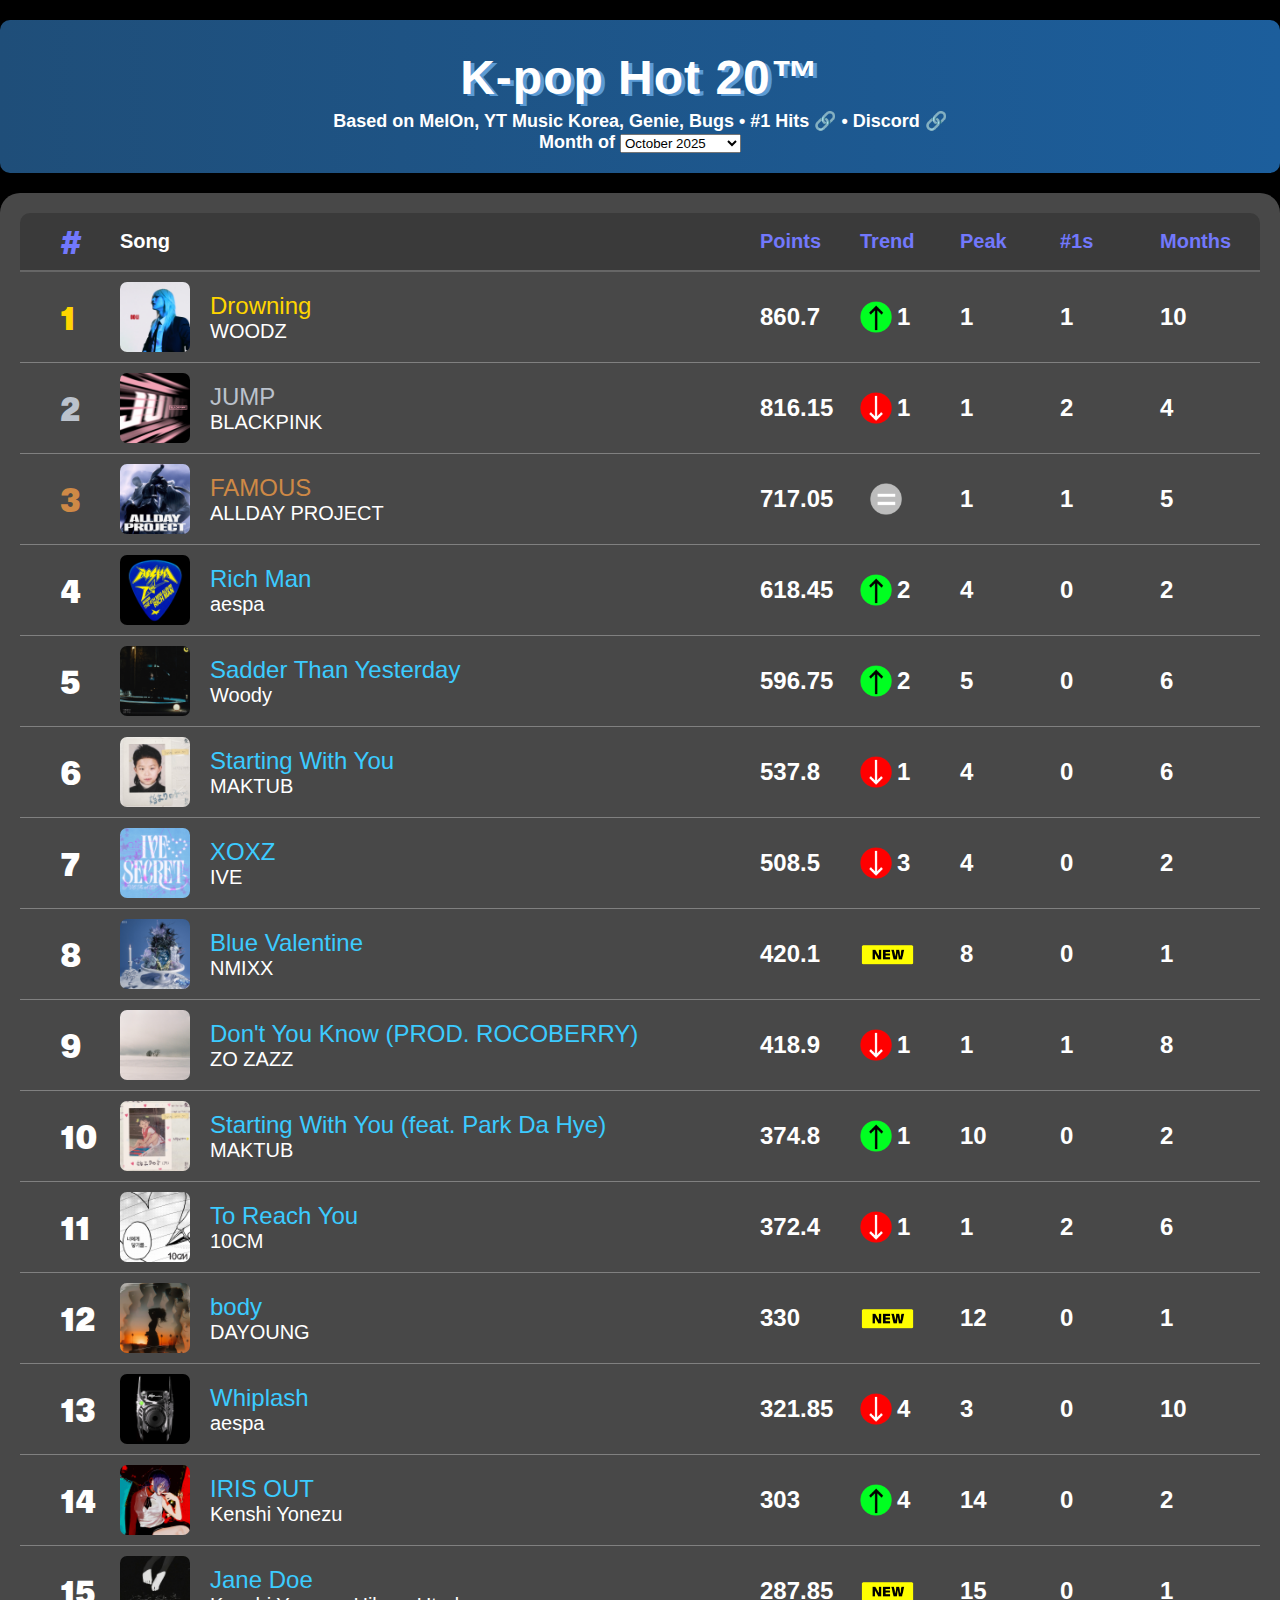
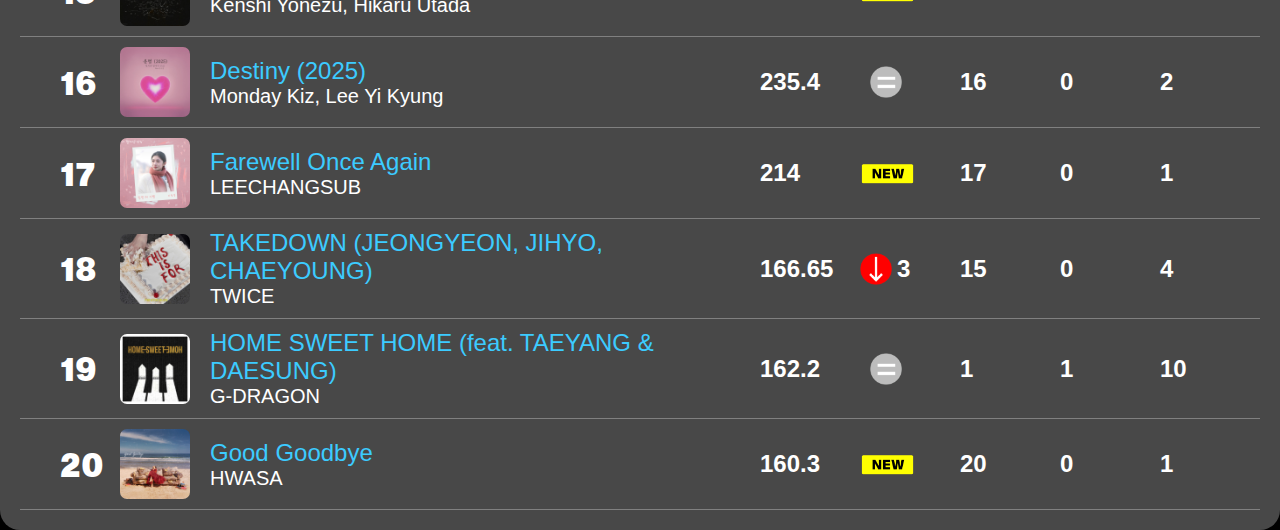
<file: index.html>
<!DOCTYPE html>
<html lang="en">
  <head>
    <meta charset="UTF-8" />
    <meta name="viewport" content="width=device-width, initial-scale=1.0" />
    <title>K-pop Hot 20</title>
    <link rel="stylesheet" href="styles/style.css" />
    <link rel="stylesheet" href="styles/queries.css" />
  </head>
  <body>
    <header class="site-header">
      <h1 class="site-title">K-pop Hot 20™</h1>
      <p class="site-subtitle">
        Based on MelOn, YT Music Korea, Genie, Bugs • <a href="number-ones.html">#1 Hits 🔗</a> • <a href="https://discord.gg/8a7dM6RThK">Discord 🔗</a>
      </p>
      <label for="chart-select" id="dropdown">Month of </label>
      <select id="chart-select">
        <option value="january.json">January 2025</option>
        <option value="february.json">February 2025</option>
        <option value="march.json">March 2025</option>
        <option value="april.json">April 2025</option>
        <option value="may.json">May 2025</option>
        <option value="june.json">June 2025</option>
        <option value="july.json">July 2025</option>
        <option value="august.json">August 2025</option>
        <option value="september.json">September 2025</option>
        <option value="october.json" selected>October 2025</option>
      </select>
    </header>



    <div class="chart-container">
      <main>
        <section id="chart">
          <div class="entry-header">
            <span class="position">#</span>
            <div class="combine">
              <span class="title title-heading">Song</span>
            </div>
            <span class="points">Points</span>
            <span class="delta">Trend</span>
            <span class="peak">Peak</span>
            <span class="number-ones">#1s</span>
            <span class="months">Months</span>
          </div>
          <div id="chart-entries"></div>
        </section>
      </main>
    </div>
    
    <script src="scripts/linksInNewTab.js"></script>
    <script src="scripts/chartBuilder.js"></script>
  </body>
</html>
</file>
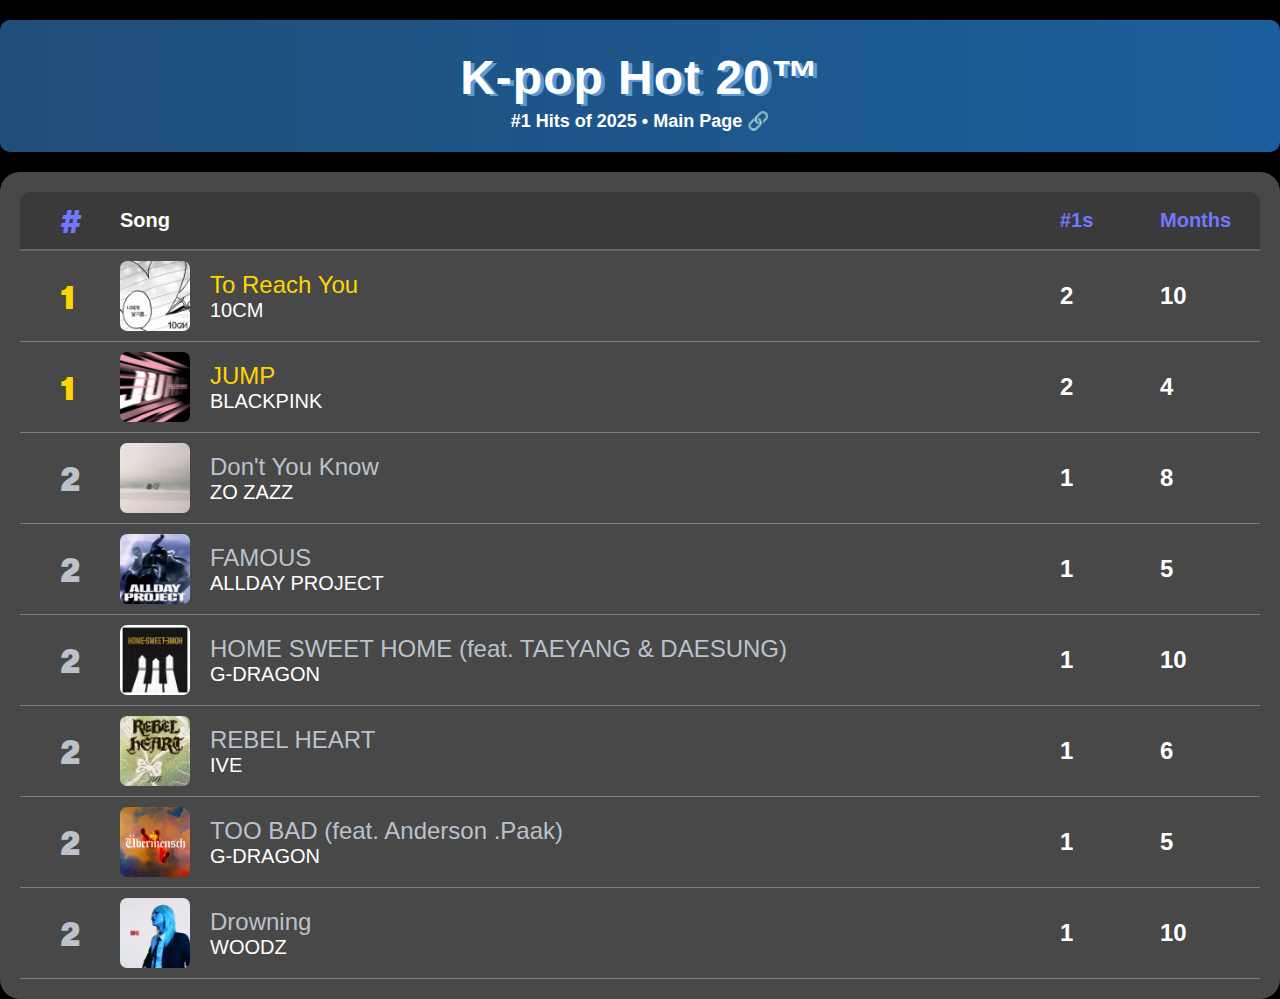
<file: number-ones.html>
<!DOCTYPE html>
<html lang="en">
<head>
    <meta charset="UTF-8">
    <meta name="viewport" content="width=device-width, initial-scale=1.0">
    <title>K-pop Hot 20</title>
    <link rel="stylesheet" href="styles/numberOnesStyle.css">
    <link rel="stylesheet" href="styles/numberOneQueries.css">
</head>
<body>
    <header class="site-header">
        <h1 class="site-title">K-pop Hot 20™</h1>
        <p class="site-subtitle">#1 Hits of 2025 • <a href="index.html">Main Page 🔗</a></p>
    </header>

    <div class="chart-container">
        <main>
            <section id="chart">
                <div class="entry-header">
                    <span class="position">#</span>
                    <div class="combine">
                        <span class="title title-heading">Song</span>
                    </div>
                    <span class="number-ones">#1s</span>
                    <span class="months">Months</span>
                </div>
                <!--  -->
                <div class="entry">
                    <span class="position gold">1</span>
                    <div class="combine">
                        <img class="cover-art" src="./images/to_reach_you.jpg" alt="Jump">
                        <div class="song">
                            <span class="title gold first">To Reach You</span>
                            <span class="artist">10CM</span>
                        </div>
                    </div> 
                    <span class="number-ones">2</span>
                    <span class="months">10</span>   
                </div>
                <div class="entry">
                    <span class="position gold">1</span>
                    <div class="combine">
                        <img class="cover-art" src="images/jump.jpg" alt="Jump">
                        <div class="song">
                            <span class="title gold second">JUMP</span>
                            <span class="artist">BLACKPINK</span>
                        </div>
                    </div>
                    <span class="number-ones">2</span>
                    <span class="months">4</span>   
                </div>
                <div class="entry">
                    <span class="position silver">2</span>
                    <div class="combine">
                        <img class="cover-art" src="images/dont_you_know.jpg" alt="Jump">
                        <div class="song">
                            <span class="title silver third">Don't You Know</span>
                            <span class="artist">ZO ZAZZ</span>
                        </div>
                    </div>
                    <span class="number-ones">1</span>
                    <span class="months">8</span>   
                </div>
                <div class="entry">
                    <span class="position silver">2</span>
                    <div class="combine">
                        <img class="cover-art" src="images/famous.jpg" alt="famous">
                        <div class="song">
                            <span class="title silver fourth">FAMOUS</span>
                            <span class="artist">ALLDAY PROJECT</span>
                        </div>
                    </div>
                    <span class="number-ones">1</span>
                    <span class="months">5</span>   
                </div>
                <div class="entry">
                    <span class="position silver">2</span>
                    <div class="combine">
                        <img class="cover-art" src="images/home_sweet_home.jpg" alt="home sweet home">
                        <div class="song">
                            <span class="title silver fifth">HOME SWEET HOME (feat. TAEYANG & DAESUNG)</span>
                            <span class="artist">G-DRAGON</span>
                        </div>
                    </div>
                    <span class="number-ones">1</span>
                    <span class="months">10</span>   
                </div>
                <div class="entry">
                    <span class="position silver">2</span>
                    <div class="combine">
                        <img class="cover-art" src="images/rebel_heart.jpg" alt="rebel heart">
                        <div class="song">
                            <span class="title silver sixth">REBEL HEART</span>
                            <span class="artist">IVE</span>
                        </div>
                    </div>
                    <span class="number-ones">1</span>
                    <span class="months">6</span>   
                </div>
                <div class="entry">
                    <span class="position silver">2</span>
                        <div class="combine">
                            <img src="images/too_bad.jpg" alt="Too Bad (featuring Anderson Paak)" class="cover-art">
                            <div class="song">
                                <span class="title silver seventh">TOO BAD (feat. Anderson .Paak)</span>
                                <span class="artist">G-DRAGON</span>
                            </div>
                        </div>
                        <span class="number-ones">1</span>
                        <span class="months">5</span>
                </div>
                <div class="entry">
                    <span class="position silver">2</span>
                        <div class="combine">
                            <img src="images/drowning.jpg" alt="Drowning" class="cover-art">
                            <div class="song">
                                <span class="title silver eighth">Drowning</span>
                                <span class="artist">WOODZ</span>
                            </div>
                        </div>
                    <span class="number-ones">1</span>
                    <span class="months">10</span>
                </div>
            </section>
        </main>
    </div>
</body>
</html>
</file>
<file: styles/style.css>
@font-face {
    font-family: 'Sequel Sans'; 
    src: url('../Sequel_Sans_Black_Body.ttf') format('truetype');
    font-weight: 700; 
    font-style: normal;
}

:root {
    --sequel-sans: 'Sequel Sans', sans-serif;
    --arial-black: 'Arial Black', sans-serif;
    --arial: 'Arial', sans-serif;
}

* {
    margin: 0; 
    padding: 0; 
    box-sizing: border-box;
}

html { 
    font-size: 62.5%;
}

body {
    font-family: 'Arial', sans-serif;
    background-color: #000;
    font-weight: 400;
    color: #fff;
}

a {
    text-decoration: none;
    color: #fff;
}


h1 {
    font-size: 4.8rem;
}

.chart-container {
    margin: 0 auto;
    max-width: 1500px;
    margin-top: 2rem;
    background-color: #484848;
    border-radius: 2rem;
    padding: 2rem;
    overflow-x: auto;
}

.entry {
    font-size: 2.4rem;
    border-bottom: 1px solid gray;
    /* gap: 10rem; */
    padding: 1rem 1rem;
    gap: 2rem;
}

.position {
    font-size: 3.2rem;
    font-family: var(--sequel-sans);
    padding-left: 2rem;
    display: inline-block;
}

.gold, .title.gold {
    color: #ffd500;
}

.silver, .title.silver {
    color: #bbc2cc;
}

.bronze, .title.bronze {
    color: #ce8946; 
}

.position-hash {
    font-size: 2.4rem;
}

.cover-art {
    width: 7rem;
    border-radius: 10%;
}

.title {
    /* color: orangered; */
    color: #3ccbff;
    font-family: var(--arial-black);
}

.title-heading {
    color: #fff;
    font-family: var(--arial);
}

.artist {
    color: #fff;
    font-size: 2rem;
}

.combine {
    display: flex; 
    align-items: center;
    gap: 2rem;
}

.song {
    display: flex; 
    flex-direction: column; 
}

.entry, .entry-header {
    display: grid;
    grid-template-columns: 6rem 1fr 8rem 8rem 8rem 8rem 8rem;
    align-items: center;
    gap: 2rem;
    padding: 1rem 2rem;
}

.delta {
    display: flex;
    align-items: center;
    gap: 5px;
}

.delta-img {
    width: 3.2rem; 
    height: 3.2rem;
}

.equal {
    margin-left: 1rem;
}

.new {
    width: 5.5rem; 
    height: 5.5rem;
}

.points, .delta, .peak, .number-ones, .months {
    font-weight: 700;
}

.entry-header {
    font-size: 2rem;
    font-weight: bold;
    background-color: #3a3a3a;
    border-top-left-radius: 1rem;
    border-top-right-radius: 1rem;
    border-bottom: 2px solid #666;
    color: #7278fc;
}

.download-center {
    display: flex;
    flex-direction: column;
    justify-content: center;
    align-items: center;
    gap: 2rem;
    margin: 2rem 2rem;
}

.downloads {
    display: flex;
    gap: 2rem;
    flex-wrap: wrap;
}

.download-card {
    font-size: 2.4rem;
    display: inline-block; 
    background-color: #484848;
    padding: 1.2rem 1.2rem;
    border-top-left-radius: 1rem;
    border-top-right-radius: 1rem;
    border-bottom-left-radius: 1rem;
    border-bottom-right-radius: 1rem;
}

.download-card:hover {
    background-color: #393838;
    transition: 0.2s;
}

.site-header {
    text-align: center;
    padding: 3rem 1rem 2rem;
    background: linear-gradient(90deg, #1f4e79, #1c5e9c);
    border-radius: 1rem;
    margin: 2rem auto;
    max-width: 1500px;
    color: #fff;
    
}

.site-title {
    font-size: 4.8rem;
    font-family: var(--arial-black);
    font-weight: 700;
    letter-spacing: 1px;
    text-shadow: 4px 2px #5b9bd5;
}

.site-subtitle {
    font-size: 1.8rem;
    font-weight: 700;
    margin-top: 0.5rem;
}

#dropdown {
    font-size: 1.8rem;
    font-weight: 700;
}
</file>
<file: styles/queries.css>
@media (max-width: 1024px) {
    .entry,
    .entry-header {
        grid-template-columns: 6rem 1fr 6rem 6rem 6rem 6rem 6rem;
        font-size: 2rem;
    }

    .cover-art {
        width: 5.5rem;
    }

    .title {
        font-size: 1.6rem;
    }

    .artist {
        font-size: 1.5rem;
    }
}

@media (max-width: 768px) {
    .site-title {
        font-size: 3.2rem;
    }

    .site-subtitle {
        font-size: 1.4rem;
    }
}

@media (max-width: 640px) {
    .points, .delta, .peak, .number-ones, .months {
        display: none;
    }

    .entry,
    .entry-header {
        grid-template-columns: 6rem 1fr;
    }

    .entry-header {
        font-size: 1.6rem;
        padding: 0.5rem 1rem;
    }

    .entry {
        font-size: 2rem;
        padding: 1rem;
    }
}

@media (max-width: 524px) {
    h1 {
        font-size: 3.8rem;
    }

    .download-card {
        font-size: 1.8rem; 
        padding: 1rem 1rem;
    }
}

@media (max-width: 480px) {
    .site-title {
        font-size: 2.4rem;
    }

    .site-subtitle {
        font-size: 1.2rem;
    }
}

@media (max-width: 430px) {
    .entry,
    .entry-header {
        gap: 1rem;
    }

    .title {
        font-size: 1.4rem;
    }

    .artist {
        font-size: 1.2rem;
    }

    .cover-art {
        width: 4rem;
    }

    .position {
        font-size: 3rem;
    }

    h1 {
        font-size: 3rem;
    }

    .download-card {
        font-size: 1.6rem; 
        padding: 8px 8px;
    }
}

@media (max-width: 340px) {
    h1 {
        font-size: 2.4rem;
    }
}
</file>
<file: styles/numberOnesStyle.css>
@font-face {
    font-family: 'Sequel Sans'; 
    src: url('../Sequel_Sans_Black_Body.ttf') format('truetype');
    font-weight: 700; 
    font-style: normal;
}

:root {
    --sequel-sans: 'Sequel Sans', sans-serif;
    --arial-black: 'Arial Black', sans-serif;
    --arial: 'Arial', sans-serif;
}

* {
    margin: 0; 
    padding: 0; 
    box-sizing: border-box;
}

html { 
    font-size: 62.5%;
}

body {
    font-family: 'Arial', sans-serif;
    background-color: #000;
    font-weight: 400;
    color: #fff;
}

a {
    text-decoration: none;
    color: #fff;
}

h1 {
    font-size: 4.8rem;
}

.chart-container {
    margin: 0 auto;
    max-width: 1500px;
    margin-top: 2rem;
    background-color: #484848;
    border-radius: 2rem;
    padding: 2rem;
    overflow-x: auto;
}

.entry {
    font-size: 2.4rem;
    border-bottom: 1px solid gray;
    /* gap: 10rem; */
    padding: 1rem 1rem;
    gap: 2rem;
}

.position {
    font-size: 3.2rem;
    font-family: var(--sequel-sans);
    padding-left: 2rem;
    display: inline-block;
}

.gold, .title.gold {
    color: #ffd500;
}

.silver, .title.silver {
    color: #bbc2cc;
}

.bronze, .title.bronze {
    color: #ce8946; 
}

.position-hash {
    font-size: 2.4rem;
}

.cover-art {
    width: 7rem;
    border-radius: 10%;
}

.title {
    /* color: orangered; */
    color: #3ccbff;
    font-family: var(--arial-black);
}

.title-heading {
    color: #fff;
    font-family: var(--arial);
}

.artist {
    color: #fff;
    font-size: 2rem;
}

.combine {
    display: flex; 
    align-items: center;
    gap: 2rem;
}

.song {
    display: flex; 
    flex-direction: column; 
}

.entry, .entry-header {
    display: grid;
    grid-template-columns: 6rem 1fr 8rem 8rem ;
    align-items: center;
    gap: 2rem;
    padding: 1rem 2rem;
}

.delta {
    display: flex;
    align-items: center;
    gap: 5px;
}

.delta-img {
    width: 3.2rem; 
    height: 3.2rem;
}

.equal {
    margin-left: 1rem;
}

.new {
    width: 5.5rem; 
    height: 5.5rem;
}

.points, .delta, .peak, .number-ones, .months {
    font-weight: 700;
}

.entry-header {
    font-size: 2rem;
    font-weight: bold;
    background-color: #3a3a3a;
    border-top-left-radius: 1rem;
    border-top-right-radius: 1rem;
    border-bottom: 2px solid #666;
    color: #7278fc;
}

.download-center {
    display: flex;
    flex-direction: column;
    justify-content: center;
    align-items: center;
    gap: 2rem;
    margin: 2rem 2rem;
}

.downloads {
    display: flex;
    gap: 2rem;
    flex-wrap: wrap;
}

.download-card {
    font-size: 2.4rem;
    display: inline-block; 
    background-color: #484848;
    padding: 1.2rem 1.2rem;
    border-top-left-radius: 1rem;
    border-top-right-radius: 1rem;
    border-bottom-left-radius: 1rem;
    border-bottom-right-radius: 1rem;
}

.download-card:hover {
    background-color: #393838;
    transition: 0.2s;
}

.site-header {
    text-align: center;
    padding: 3rem 1rem 2rem;
    background: linear-gradient(90deg, #1f4e79, #1c5e9c);
    border-radius: 1rem;
    margin: 2rem auto;
    max-width: 1500px;
    color: #fff;
    
}

.site-title {
    font-size: 4.8rem;
    font-family: var(--arial-black);
    font-weight: 700;
    letter-spacing: 1px;
    text-shadow: 4px 2px #5b9bd5;
}

.site-subtitle {
    font-size: 1.8rem;
    font-weight: 700;
    margin-top: 0.5rem;
}

.link {
    color: #ff6f00;
}
</file>
<file: styles/numberOneQueries.css>
@media (max-width: 1024px) {
    .cover-art {
        width: 5.5rem;
    }

    .title {
        font-size: 1.6rem;
    }

    .artist {
        font-size: 1.5rem;
    }
}

@media (max-width: 768px) {
    .site-title {
        font-size: 3.2rem;
    }

    .site-subtitle {
        font-size: 1.4rem;
    }
}

@media (max-width: 640px) {
    .points, .delta, .peak, .number-ones, .months {
        display: none;
    }

    .entry,
    .entry-header {
        grid-template-columns: 6rem 1fr;
    }

    .entry-header {
        font-size: 1.6rem;
        padding: 0.5rem 1rem;
    }

    .entry {
        font-size: 2rem;
        padding: 1rem;
    }

    .first::after {
        content: " (3 months, 2 #1s)"
    }

    .second::after {
        content: " (5 months, 1 #1)";
    }

    .third::after {
        content: " (2 months, 1 #1)";
    }

    .fourth::after {
        content: " (7 months, 1 #1)";
    }

    .fifth::after {
        content: " (6 months, 1 #1)";
    }

    .sixth::after {
        content: " (5 months, 1 #1)";
    }
}

@media (max-width: 524px) {
    h1 {
        font-size: 3.8rem;
    }

    .download-card {
        font-size: 1.8rem; 
        padding: 1rem 1rem;
    }
}

@media (max-width: 480px) {
    .site-title {
        font-size: 2.4rem;
    }

    .site-subtitle {
        font-size: 1.2rem;
    }
}

@media (max-width: 430px) {
    .entry,
    .entry-header {
        gap: 1rem;
    }

    .title {
        font-size: 1.4rem;
    }

    .artist {
        font-size: 1.2rem;
    }

    .cover-art {
        width: 4rem;
    }

    .position {
        font-size: 3rem;
    }

    h1 {
        font-size: 3rem;
    }

    .download-card {
        font-size: 1.6rem; 
        padding: 8px 8px;
    }
}

@media (max-width: 340px) {
    h1 {
        font-size: 2.4rem;
    }
}
</file>
